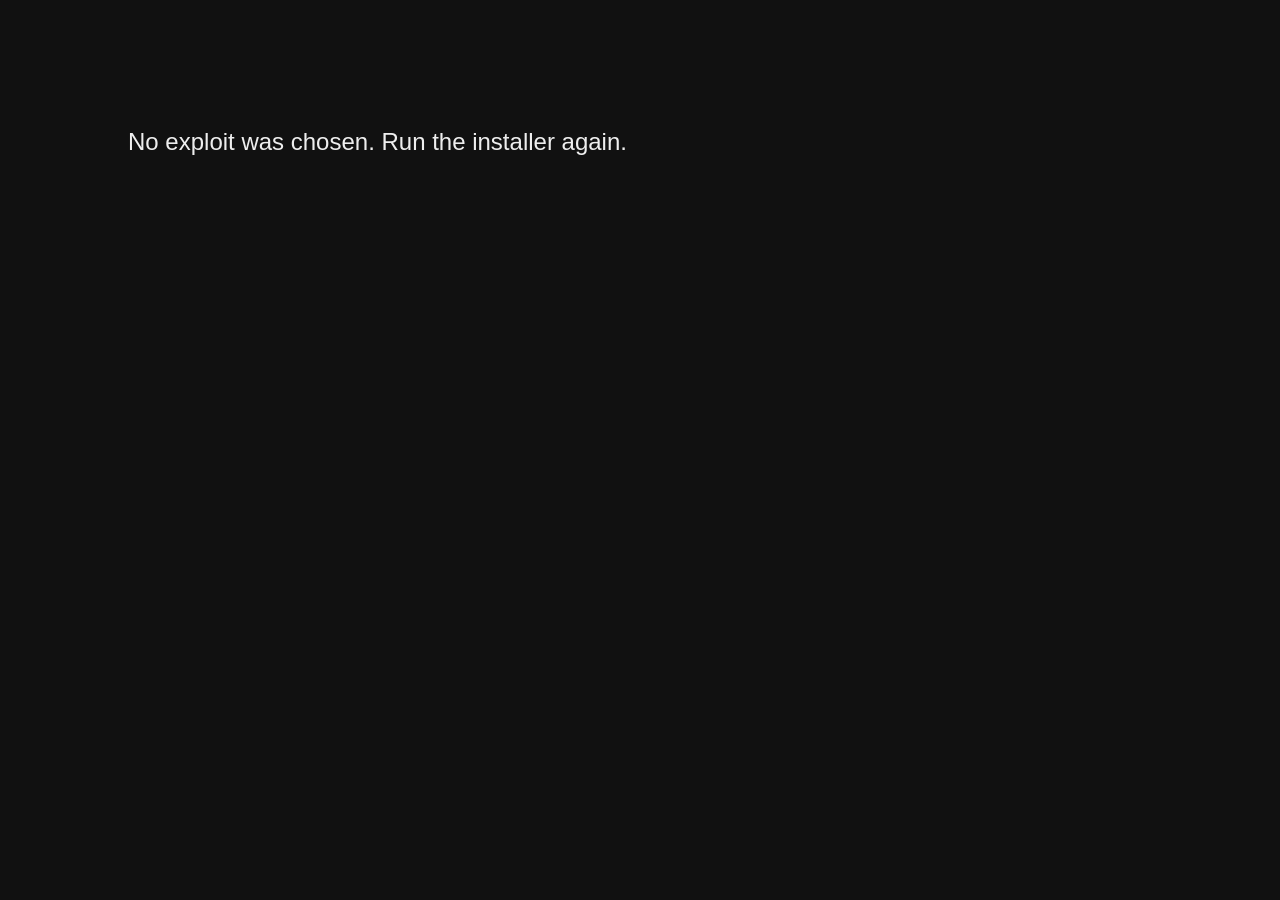
<file: autoloader/app/index.html>
<!doctype html>
<html lang="en">
<meta charset="utf-8">
<title>WebKit Autoloader v0.6.1 by PLK (built 2026-10-09T00:01:59-03:00)</title>
<body style="background:#111;color:#eee;font:24px sans-serif;margin:10%">
<p id="status">Loading...</p>
<script>
(function () {
  // Both chain pages are cached, so this pointer only has to pick one. The choice
  // was recorded by the installer on this same origin, so it is readable here
  // with no server running.
  var version = '0.6.1';
  var base = '/app/0.6.1/';
  var forced = new URLSearchParams(location.search).get('force');
  var chain = forced;
  if (chain !== 'poops' && chain !== 'relapse') {
    try { chain = window.localStorage.getItem('wkal_exploit'); } catch (error) { chain = null; }
  }
  if (chain !== 'poops' && chain !== 'relapse') {
    document.getElementById('status').textContent = 'No exploit was chosen. Run the installer again.';
    return;
  }
  fetch(base + '__complete__').then(function (r) { return r.text(); }).then(function (marker) {
    if (marker.trim() !== version) throw new Error('Cache incomplete');
    location.replace(base + chain + '.html');
  }).catch(function () {
    document.getElementById('status').textContent = 'Cache incomplete. Run the installer again.';
  });
})();
</script>
</body>
</html>
</file>
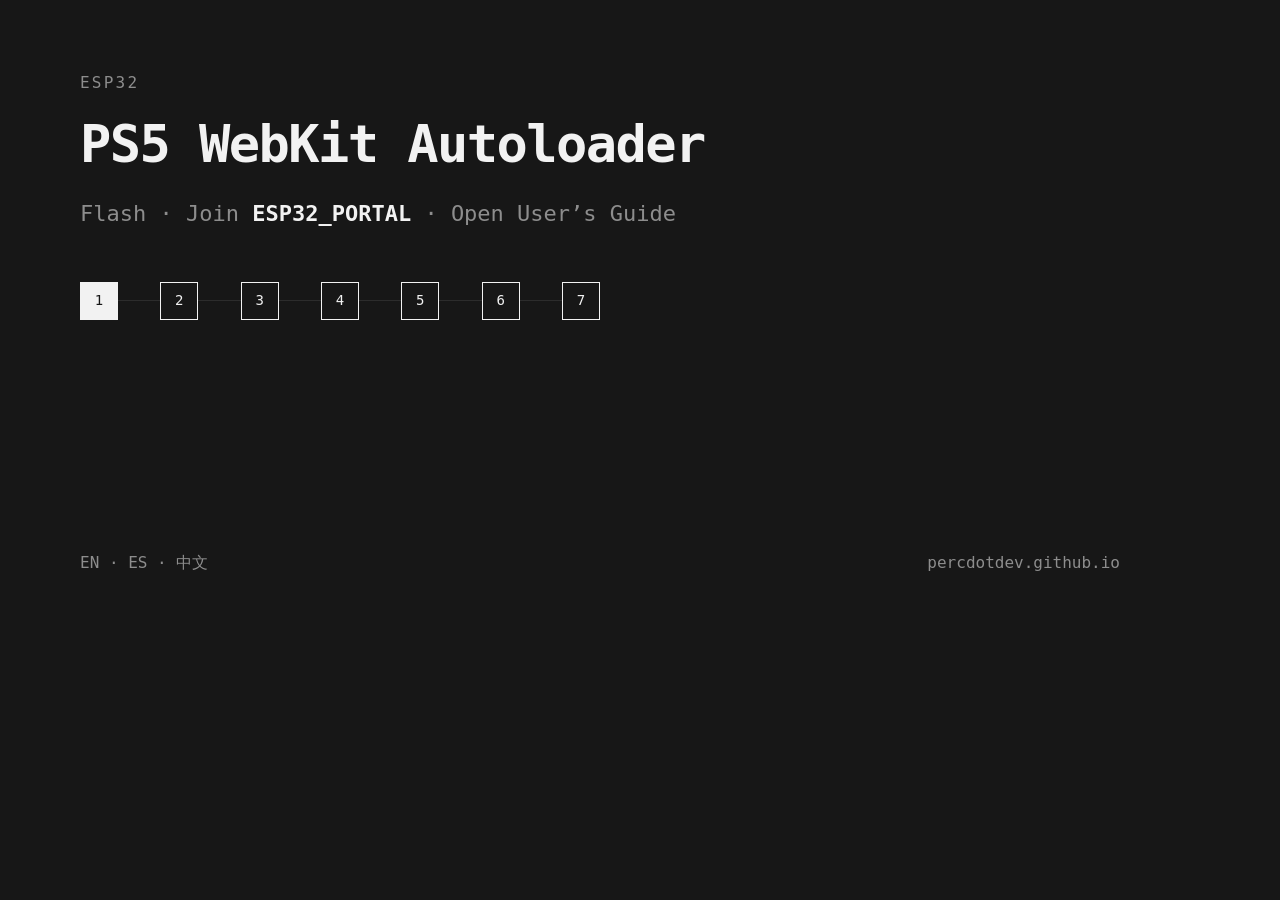
<file: flasher/og.html>
<!DOCTYPE html>
<html lang="en">
<head>
  <meta charset="utf-8">
  <title>OG</title>
  <meta name="robots" content="noindex">
  <style>
    html, body { margin: 0; width: 1200px; height: 630px; overflow: hidden; background: #171717; }
    body {
      box-sizing: border-box;
      color: #f2f2f2;
      font: 22px/1.4 ui-monospace, "Cascadia Mono", "Segoe UI Mono", Consolas, monospace;
      padding: 72px 80px 56px;
      display: flex;
      flex-direction: column;
      justify-content: space-between;
    }
    .kicker { color: #8d8d8d; font-size: 16px; letter-spacing: 0.14em; }
    h1 { margin: 14px 0 0; font-size: 52px; font-weight: 600; letter-spacing: -0.03em; }
    .sub { color: #8d8d8d; margin: 18px 0 0; font-size: 22px; }
    .sub b { color: #f2f2f2; font-weight: 600; }
    .track { display: flex; align-items: center; margin-top: 52px; width: 520px; }
    .tick {
      width: 36px; height: 36px; border: 1px solid #f2f2f2; flex: none;
      display: flex; align-items: center; justify-content: center;
      font-size: 14px; font-variant-numeric: tabular-nums;
    }
    .tick.on { background: #f2f2f2; color: #171717; }
    .rail { flex: 1; height: 1px; background: #2c2c2c; min-width: 12px; }
    footer { color: #8d8d8d; font-size: 16px; display: flex; justify-content: space-between; }
  </style>
</head>
<body>
  <div>
    <div class="kicker">ESP32</div>
    <h1>PS5 WebKit Autoloader</h1>
    <p class="sub">Flash · Join <b>ESP32_PORTAL</b> · Open User’s Guide</p>
    <div class="track" aria-hidden="true">
      <div class="tick on">1</div><div class="rail"></div>
      <div class="tick">2</div><div class="rail"></div>
      <div class="tick">3</div><div class="rail"></div>
      <div class="tick">4</div><div class="rail"></div>
      <div class="tick">5</div><div class="rail"></div>
      <div class="tick">6</div><div class="rail"></div>
      <div class="tick">7</div>
    </div>
  </div>
  <footer>
    <span>EN · ES · 中文</span>
    <span>percdotdev.github.io</span>
  </footer>
</body>
</html>
</file>
